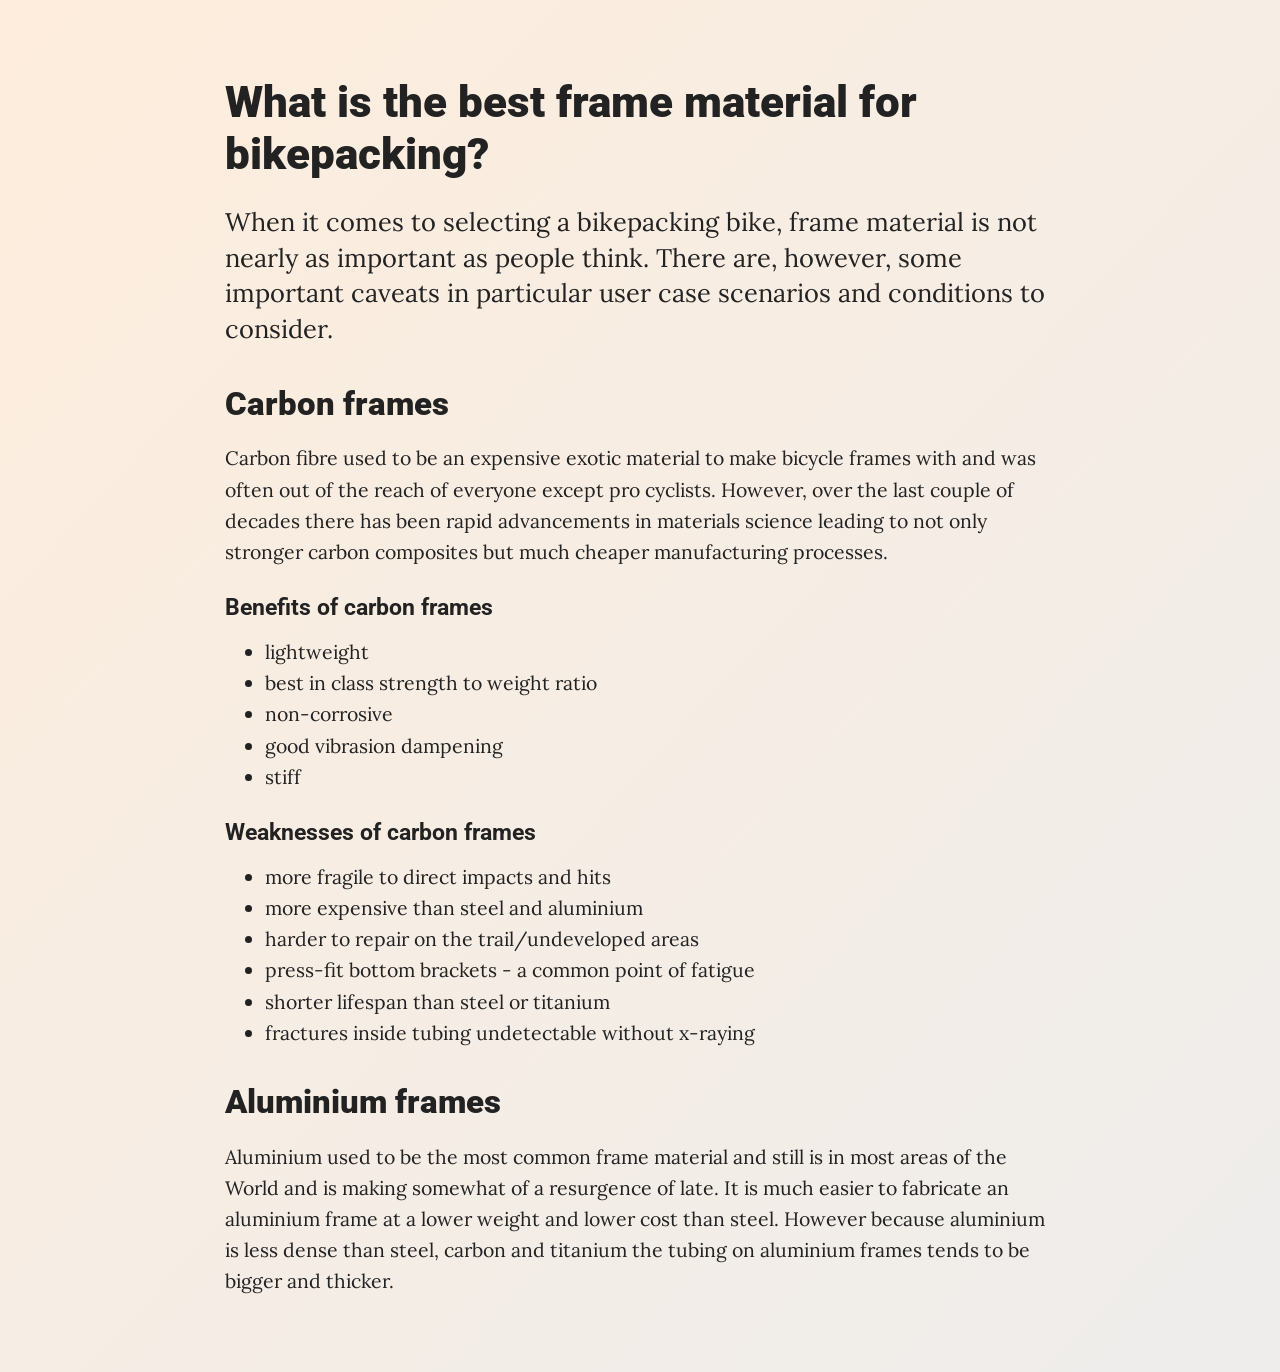
<file: index.html>
<!DOCTYPE html>
<html lang="en"><head>
    <meta charset="UTF-8">
    <meta name="viewport" content="width=device-width, initial-scale=1.0">

    <link rel="preconnect" href="https://fonts.googleapis.com">
<link rel="preconnect" href="https://fonts.gstatic.com" crossorigin>
<link href="https://fonts.googleapis.com/css2?family=Lora:ital,wght@0,400..700;1,400..700&display=swap" rel="stylesheet">
	<link href="https://fonts.googleapis.com/css2?family=Roboto:ital,wght@0,100;0,300;0,400;0,500;0,700;0,900;1,100;1,300;1,400;1,500;1,700;1,900&display=swap" rel="stylesheet">
    <link href="demo2/style.css" rel="stylesheet">


    <title>Bikepackify</title>

    
  </head>
  <body>
    <main class="wrap prose insulate additive-spacing">
      <h1>What is the best frame material for bikepacking?</h1>
      <p>
When it comes to selecting a bikepacking bike, frame material is not nearly as important as people think. There are, however, some important caveats in particular user case scenarios and conditions to consider.
      </p>
      <h2>Carbon frames</h2>
      <p>
Carbon fibre used to be an expensive exotic material to make bicycle frames with and was often out of the reach of everyone except pro cyclists. However, over the last couple of decades there has been rapid advancements in materials science leading to not only stronger carbon composites but much cheaper manufacturing processes.
      </p>
	          <h3>Benefits of carbon frames</h3>
  <ul>
    <li>lightweight</li>
    <li>best in class strength to weight ratio</li>
    <li>non-corrosive</li>
    <li>good vibrasion dampening</li>
    <li>stiff</li>
  </ul>
<h3>Weaknesses of carbon frames</h3>
	    <ul>
<li>more fragile to direct impacts and hits</li>
<li>more expensive than steel and aluminium</li>
<li>harder to repair on the trail/undeveloped areas</li>
<li>press-fit bottom brackets - a common point of fatigue</li>
<li>shorter lifespan than steel or titanium</li>
<li>fractures inside tubing undetectable without x-raying</li>	    
	    </ul>
      <h2>Aluminium frames</h2>

      <p>Aluminium used to be the most common frame material and still is in most areas of the World and is making somewhat of a resurgence of late. It is much easier to fabricate an aluminium frame at a lower weight and lower cost than steel. However because aluminium is less dense than steel, carbon and titanium the tubing on aluminium frames tends to be bigger and thicker.</p>

    </main>
  

</body></html>
</file>
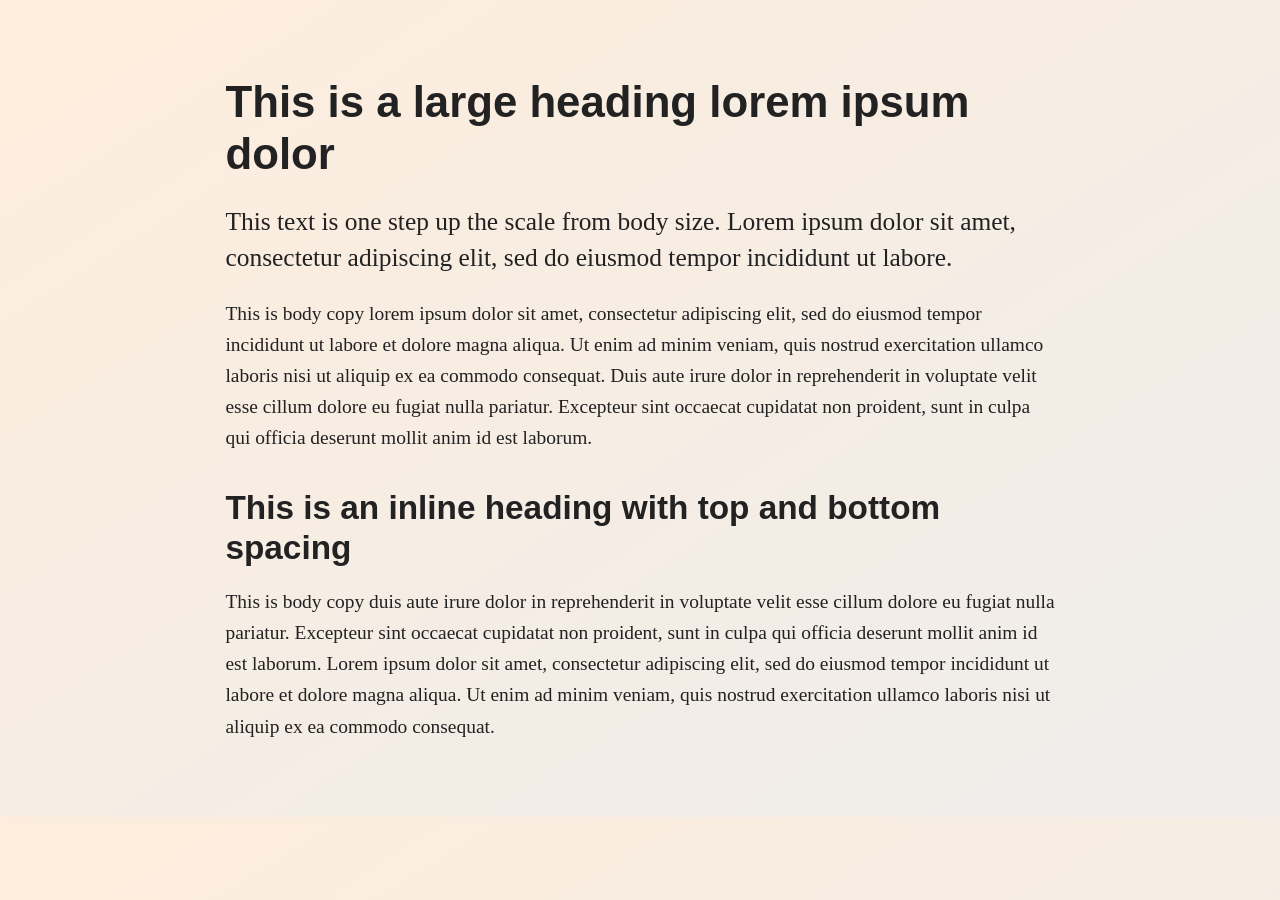
<file: demo2.html>
<!DOCTYPE html>
<html lang="en"><head>
<meta http-equiv="content-type" content="text/html; charset=UTF-8">
    <meta charset="UTF-8">
    <meta name="viewport" content="width=device-width, initial-scale=1.0">
    <meta http-equiv="X-UA-Compatible" content="ie=edge">
    <link href="demo2/css.css" rel="stylesheet">
    <link href="demo2/style.css" rel="stylesheet">


    <title>Utopian fluid typography and spacing</title>

		<meta name="application-name" content="Fluid typography">
		<meta name="msapplication-TileColor" content="#f0f0f0">
		<meta name="theme-color" content="#f0f0f0">

    
  </head>
  <body>
    <main role="main" class="wrap prose insulate additive-spacing">
      <h1>This is a large heading lorem ipsum dolor</h1>
      <p>
        This text is one step up the scale from body size. Lorem ipsum dolor sit
        amet, consectetur adipiscing elit, sed do eiusmod tempor incididunt ut
        labore.
      </p>
      <p>
        This is body copy lorem ipsum dolor sit amet, consectetur adipiscing
        elit, sed do eiusmod tempor incididunt ut labore et dolore magna aliqua.
        Ut enim ad minim veniam, quis nostrud exercitation ullamco laboris nisi
        ut aliquip ex ea commodo consequat. Duis aute irure dolor in
        reprehenderit in voluptate velit esse cillum dolore eu fugiat nulla
        pariatur. Excepteur sint occaecat cupidatat non proident, sunt in culpa
        qui officia deserunt mollit anim id est laborum.
      </p>
      <h2>This is an inline heading with top and bottom spacing</h2>
      <p>
        This is body copy duis aute irure dolor in reprehenderit in voluptate
        velit esse cillum dolore eu fugiat nulla pariatur. Excepteur sint
        occaecat cupidatat non proident, sunt in culpa qui officia deserunt
        mollit anim id est laborum. Lorem ipsum dolor sit amet, consectetur
        adipiscing elit, sed do eiusmod tempor incididunt ut labore et dolore
        magna aliqua. Ut enim ad minim veniam, quis nostrud exercitation ullamco
        laboris nisi ut aliquip ex ea commodo consequat.
      </p>
    </main>
  

</body></html>
</file>
<file: demo2/style.css>
/* Reset */

html {
  box-sizing: border-box;
}

*,
*:before,
*:after {
  box-sizing: inherit;
}

body {
  margin: 0;
}

article,
aside,
figure,
footer,
header,
aside,
main,
nav {
  display: block;
}


:root {
  --fluid-min-width: 320;
  --fluid-max-width: 1500;
  --fluid-min-size: 17;
  --fluid-max-size: 20;
  --fluid-min-ratio: 1.2;
  --fluid-max-ratio: 1.33;
  
  --fluid-screen: 100vw;
  --fluid-bp: calc((var(--fluid-screen) - ((var(--fluid-min-width) / 16) * 1rem)) / ((var(--fluid-max-width) / 16) - (var(--fluid-min-width) / 16)));
}

@media screen and (min-width: 1500px) {
  :root {
    --fluid-screen: calc(var(--fluid-max-width) * 1px);
  }
}

:root {
  --fluid-min-scale-0: var(--fluid-min-ratio);
  --fluid-min-scale-1: var(--fluid-min-scale-0) * var(--fluid-min-ratio);
  --fluid-min-scale-2: var(--fluid-min-scale-1) * var(--fluid-min-ratio);
  --fluid-min-scale-3: var(--fluid-min-scale-2) * var(--fluid-min-ratio);
  --fluid-min-scale-4: var(--fluid-min-scale-3) * var(--fluid-min-ratio);
  --fluid-min-scale-5: var(--fluid-min-scale-4) * var(--fluid-min-ratio);

  --fluid-max-scale-0: var(--fluid-max-ratio);
  --fluid-max-scale-1: var(--fluid-max-scale-0) * var(--fluid-max-ratio);
  --fluid-max-scale-2: var(--fluid-max-scale-1) * var(--fluid-max-ratio);
  --fluid-max-scale-3: var(--fluid-max-scale-2) * var(--fluid-max-ratio);
  --fluid-max-scale-4: var(--fluid-max-scale-3) * var(--fluid-max-ratio);
  --fluid-max-scale-5: var(--fluid-max-scale-4) * var(--fluid-max-ratio);

  --fluid-min-size-0: (var(--fluid-min-size)) / 16;
  --fluid-min-size-1: (var(--fluid-min-size) * var(--fluid-min-scale-0)) / 16;
  --fluid-min-size-2: (var(--fluid-min-size) * var(--fluid-min-scale-1)) / 16;
  --fluid-min-size-3: (var(--fluid-min-size) * var(--fluid-min-scale-2)) / 16;
  --fluid-min-size-4: (var(--fluid-min-size) * var(--fluid-min-scale-3)) / 16;
  --fluid-min-size-5: (var(--fluid-min-size) * var(--fluid-min-scale-4)) / 16;

  --fluid-max-size-0: (var(--fluid-max-size)) / 16;
  --fluid-max-size-1: (var(--fluid-max-size) * var(--fluid-max-scale-0)) / 16;
  --fluid-max-size-2: (var(--fluid-max-size) * var(--fluid-max-scale-1)) / 16;
  --fluid-max-size-3: (var(--fluid-max-size) * var(--fluid-max-scale-2)) / 16;
  --fluid-max-size-4: (var(--fluid-max-size) * var(--fluid-max-scale-3)) / 16;
  --fluid-max-size-5: (var(--fluid-max-size) * var(--fluid-max-scale-4)) / 16;

  --fluid-0: calc(((var(--fluid-min-size-0) * 1rem) + (var(--fluid-max-size-0) - var(--fluid-min-size-0)) * var(--fluid-bp)));
  --fluid-1: calc(((var(--fluid-min-size-1) * 1rem) + (var(--fluid-max-size-1) - var(--fluid-min-size-1)) * var(--fluid-bp)));
  --fluid-2: calc(((var(--fluid-min-size-2) * 1rem) + (var(--fluid-max-size-2) - var(--fluid-min-size-2)) * var(--fluid-bp)));
  --fluid-3: calc(((var(--fluid-min-size-3) * 1rem) + (var(--fluid-max-size-3) - var(--fluid-min-size-3)) * var(--fluid-bp)));
  --fluid-4: calc(((var(--fluid-min-size-4) * 1rem) + (var(--fluid-max-size-4) - var(--fluid-min-size-4)) * var(--fluid-bp)));
  --fluid-5: calc(((var(--fluid-min-size-5) * 1rem) + (var(--fluid-max-size-5) - var(--fluid-min-size-5)) * var(--fluid-bp)));
}



/* Typography */

body {
  -moz-osx-font-smoothing: grayscale;
  -webkit-font-smoothing: antialiased;
  -webkit-text-size-adjust: 100%;
  background-image: linear-gradient(to bottom right, #feeddc,#eeedec);
  color: #222;
  font: 400 var(--fluid-0) / 1.6 'lora', Georgia, serif;

}

h1,
h2,
h3,
h4 {
  font-weight: 900;
  line-height: 1.2;
  margin: 0.5em 0;
}

h1 {
  font-size: var(--fluid-3);
}

h2 {
  font-size: var(--fluid-2);
}

h1, h2, h3 {
  font-family: "Roboto", sans-serif;
  font-weight: 900;
  font-style: normal;
}
h3 {
font-weight: 700;
}

.prose > p:first-of-type {
  font-size: var(--fluid-1);
  line-height: 1.4;
}

/* Grid */

.wrap {
  padding-right: var(--fluid-1);
  padding-left: var(--fluid-1);
  margin-right: auto;
  margin-left: auto;
  width: 880px;
  max-width: 95%;
}

.insulate {
  padding-bottom: var(--fluid-5);
  padding-top: var(--fluid-5);
}

/* Addtive spacing */

:root {
  --prose-bottom-gap: 0.5em;
  --prose-top-gap: 0.5em;
}

.additive-spacing {
  display: flex;
  flex-direction: column;
  align-items: flex-start;
}

.additive-spacing > * {
  margin-bottom: var(--prose-bottom-gap);
  margin-top: var(--prose-top-gap);
}

.additive-spacing > h1,
.additive-spacing > h2,
.additive-spacing > h3,
.additive-spacing > h4 {
  --prose-bottom-gap: 0.25em;
  --prose-top-gap: 0.75em;
}

.additive-spacing > :first-child {
  margin-top: 0;
}

.additive-spacing > :last-child {
  margin-bottom: 0;
}

.additive-spacing > hr,
.additive-spacing > hr:last-child {
  margin: var(--space-2) 0;
}
</file>
<file: demo2/css.css>
/* cyrillic-ext */
@font-face {
  font-family: 'Source Serif Pro';
  font-style: normal;
  font-weight: 400;
  font-display: swap;
  src: url(https://fonts.gstatic.com/s/sourceserifpro/v17/neIQzD-0qpwxpaWvjeD0X88SAOeauXk-oBOL.woff2) format('woff2');
  unicode-range: U+0460-052F, U+1C80-1C8A, U+20B4, U+2DE0-2DFF, U+A640-A69F, U+FE2E-FE2F;
}
/* cyrillic */
@font-face {
  font-family: 'Source Serif Pro';
  font-style: normal;
  font-weight: 400;
  font-display: swap;
  src: url(https://fonts.gstatic.com/s/sourceserifpro/v17/neIQzD-0qpwxpaWvjeD0X88SAOeauXA-oBOL.woff2) format('woff2');
  unicode-range: U+0301, U+0400-045F, U+0490-0491, U+04B0-04B1, U+2116;
}
/* greek */
@font-face {
  font-family: 'Source Serif Pro';
  font-style: normal;
  font-weight: 400;
  font-display: swap;
  src: url(https://fonts.gstatic.com/s/sourceserifpro/v17/neIQzD-0qpwxpaWvjeD0X88SAOeauXc-oBOL.woff2) format('woff2');
  unicode-range: U+0370-0377, U+037A-037F, U+0384-038A, U+038C, U+038E-03A1, U+03A3-03FF;
}
/* vietnamese */
@font-face {
  font-family: 'Source Serif Pro';
  font-style: normal;
  font-weight: 400;
  font-display: swap;
  src: url(https://fonts.gstatic.com/s/sourceserifpro/v17/neIQzD-0qpwxpaWvjeD0X88SAOeauXs-oBOL.woff2) format('woff2');
  unicode-range: U+0102-0103, U+0110-0111, U+0128-0129, U+0168-0169, U+01A0-01A1, U+01AF-01B0, U+0300-0301, U+0303-0304, U+0308-0309, U+0323, U+0329, U+1EA0-1EF9, U+20AB;
}
/* latin-ext */
@font-face {
  font-family: 'Source Serif Pro';
  font-style: normal;
  font-weight: 400;
  font-display: swap;
  src: url(https://fonts.gstatic.com/s/sourceserifpro/v17/neIQzD-0qpwxpaWvjeD0X88SAOeauXo-oBOL.woff2) format('woff2');
  unicode-range: U+0100-02BA, U+02BD-02C5, U+02C7-02CC, U+02CE-02D7, U+02DD-02FF, U+0304, U+0308, U+0329, U+1D00-1DBF, U+1E00-1E9F, U+1EF2-1EFF, U+2020, U+20A0-20AB, U+20AD-20C0, U+2113, U+2C60-2C7F, U+A720-A7FF;
}
/* latin */
@font-face {
  font-family: 'Source Serif Pro';
  font-style: normal;
  font-weight: 400;
  font-display: swap;
  src: url(https://fonts.gstatic.com/s/sourceserifpro/v17/neIQzD-0qpwxpaWvjeD0X88SAOeauXQ-oA.woff2) format('woff2');
  unicode-range: U+0000-00FF, U+0131, U+0152-0153, U+02BB-02BC, U+02C6, U+02DA, U+02DC, U+0304, U+0308, U+0329, U+2000-206F, U+20AC, U+2122, U+2191, U+2193, U+2212, U+2215, U+FEFF, U+FFFD;
}
/* cyrillic-ext */
@font-face {
  font-family: 'Source Serif Pro';
  font-style: normal;
  font-weight: 900;
  font-display: swap;
  src: url(https://fonts.gstatic.com/s/sourceserifpro/v17/neIXzD-0qpwxpaWvjeD0X88SAOeasfcZtSGqxLUv.woff2) format('woff2');
  unicode-range: U+0460-052F, U+1C80-1C8A, U+20B4, U+2DE0-2DFF, U+A640-A69F, U+FE2E-FE2F;
}
/* cyrillic */
@font-face {
  font-family: 'Source Serif Pro';
  font-style: normal;
  font-weight: 900;
  font-display: swap;
  src: url(https://fonts.gstatic.com/s/sourceserifpro/v17/neIXzD-0qpwxpaWvjeD0X88SAOeasfcZtSiqxLUv.woff2) format('woff2');
  unicode-range: U+0301, U+0400-045F, U+0490-0491, U+04B0-04B1, U+2116;
}
/* greek */
@font-face {
  font-family: 'Source Serif Pro';
  font-style: normal;
  font-weight: 900;
  font-display: swap;
  src: url(https://fonts.gstatic.com/s/sourceserifpro/v17/neIXzD-0qpwxpaWvjeD0X88SAOeasfcZtS-qxLUv.woff2) format('woff2');
  unicode-range: U+0370-0377, U+037A-037F, U+0384-038A, U+038C, U+038E-03A1, U+03A3-03FF;
}
/* vietnamese */
@font-face {
  font-family: 'Source Serif Pro';
  font-style: normal;
  font-weight: 900;
  font-display: swap;
  src: url(https://fonts.gstatic.com/s/sourceserifpro/v17/neIXzD-0qpwxpaWvjeD0X88SAOeasfcZtSOqxLUv.woff2) format('woff2');
  unicode-range: U+0102-0103, U+0110-0111, U+0128-0129, U+0168-0169, U+01A0-01A1, U+01AF-01B0, U+0300-0301, U+0303-0304, U+0308-0309, U+0323, U+0329, U+1EA0-1EF9, U+20AB;
}
/* latin-ext */
@font-face {
  font-family: 'Source Serif Pro';
  font-style: normal;
  font-weight: 900;
  font-display: swap;
  src: url(https://fonts.gstatic.com/s/sourceserifpro/v17/neIXzD-0qpwxpaWvjeD0X88SAOeasfcZtSKqxLUv.woff2) format('woff2');
  unicode-range: U+0100-02BA, U+02BD-02C5, U+02C7-02CC, U+02CE-02D7, U+02DD-02FF, U+0304, U+0308, U+0329, U+1D00-1DBF, U+1E00-1E9F, U+1EF2-1EFF, U+2020, U+20A0-20AB, U+20AD-20C0, U+2113, U+2C60-2C7F, U+A720-A7FF;
}
/* latin */
@font-face {
  font-family: 'Source Serif Pro';
  font-style: normal;
  font-weight: 900;
  font-display: swap;
  src: url(https://fonts.gstatic.com/s/sourceserifpro/v17/neIXzD-0qpwxpaWvjeD0X88SAOeasfcZtSyqxA.woff2) format('woff2');
  unicode-range: U+0000-00FF, U+0131, U+0152-0153, U+02BB-02BC, U+02C6, U+02DA, U+02DC, U+0304, U+0308, U+0329, U+2000-206F, U+20AC, U+2122, U+2191, U+2193, U+2212, U+2215, U+FEFF, U+FFFD;
}
</file>
